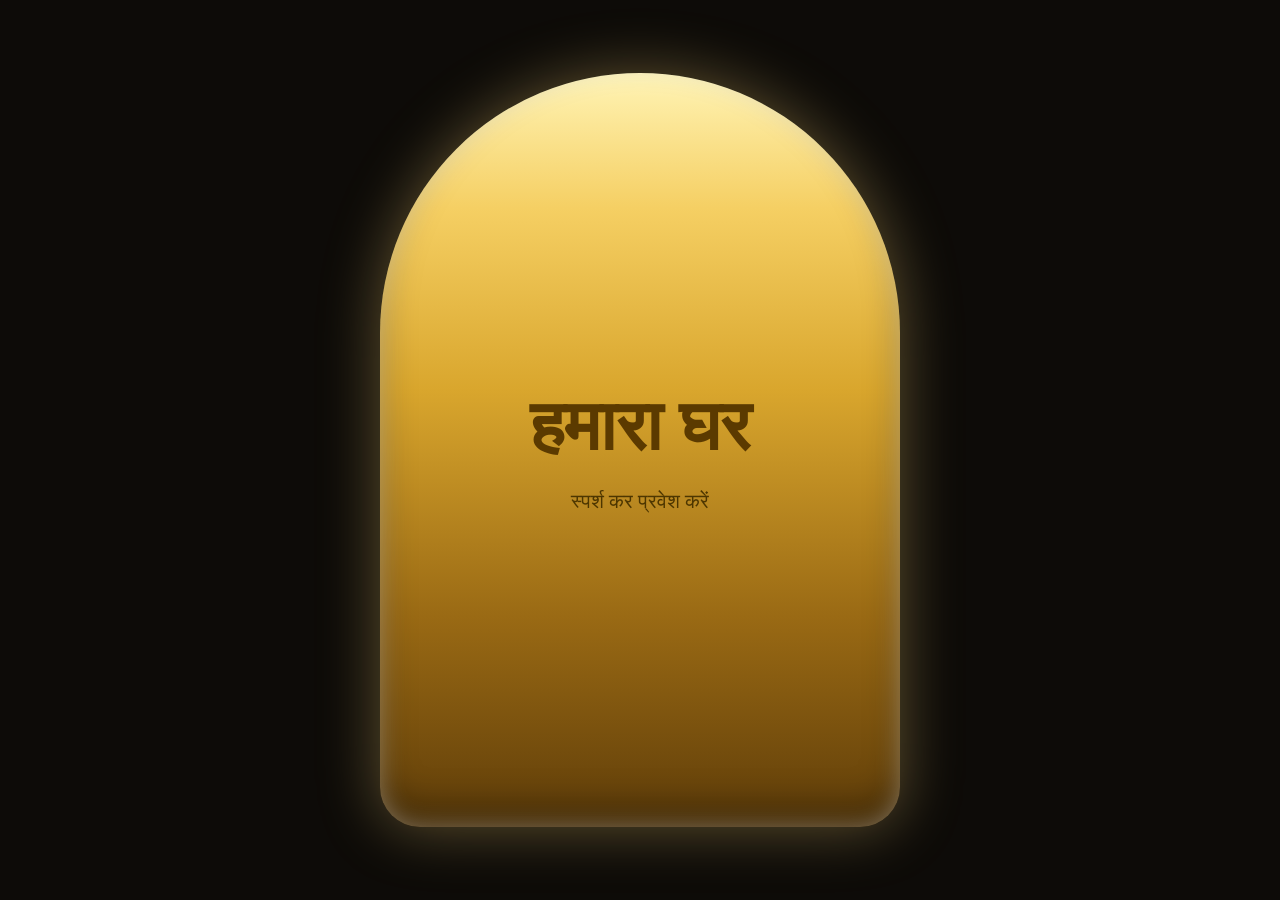
<file: index.html>
<!DOCTYPE html>
<html lang="hi">

<head>

<meta charset="UTF-8">
<meta name="viewport" content="width=device-width, initial-scale=1.0">

<title>हमारा घर</title>

<link rel="icon" href="logo.png">

<link rel="stylesheet" href="style.css">

</head>

<body>

<div class="page">

<!-- Header -->
<header class="hero">

<div id="gate">

    <div class="arch" onclick="enterHome()">

    <h1>हमारा घर</h1>

    <p>स्पर्श कर प्रवेश करें</p>

    </div>

</div>

</header>

<!-- Main House -->
<main class="house">

</main>

<!-- Rooms -->
<section class="rooms">

</section>

<!-- Footer -->
<footer>

</footer>

</div>

<script src="script.js"></script>

<script src="app.js"></script>
</body>
</html>
</file>
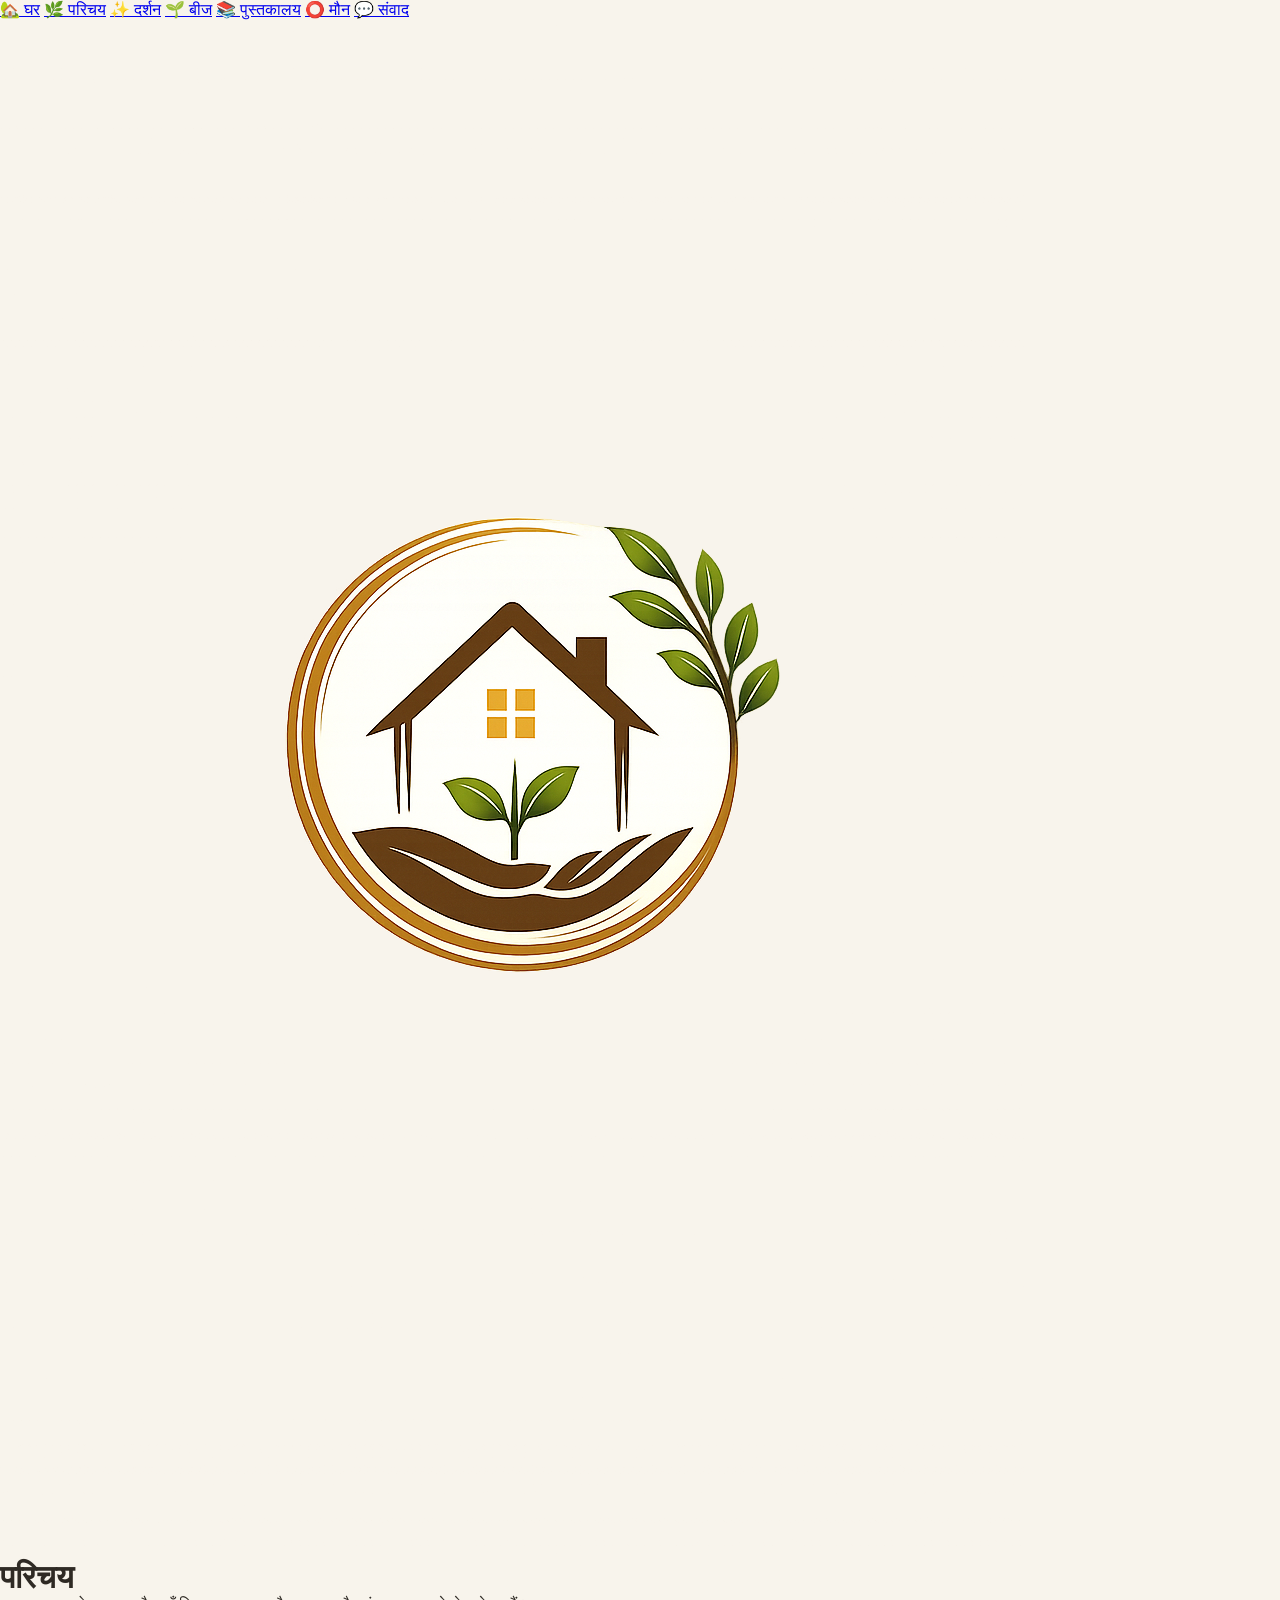
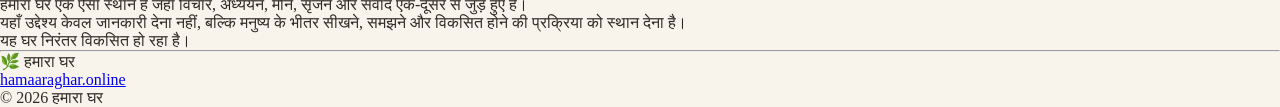
<file: about.html>
<!DOCTYPE html>
<html lang="hi">

<head>

<meta charset="UTF-8">
<meta name="viewport" content="width=device-width, initial-scale=1.0">

<title>परिचय</title>

<link rel="icon" type="image/png" href="logo.png">
<link rel="stylesheet" href="style.css">

</head>

<body>

<div class="container">
<div class="card">

<nav>

<a href="index.html">🏡 घर</a>

<a href="about.html">🌿 परिचय</a>

<a href="darshan.html">✨ दर्शन</a>

<a href="beej.html">🌱 बीज</a>

<a href="library.html">📚 पुस्तकालय</a>

<a href="maun.html">⭕ मौन</a>

<a href="samvaad.html">💬 संवाद</a>

</nav>

<img src="logo.png" alt="हमारा घर" class="logo">

<h1>परिचय</h1>

<p>

हमारा घर एक ऐसा स्थान है जहाँ
विचार, अध्ययन, मौन, सृजन और संवाद
एक-दूसरे से जुड़े हुए हैं।

</p>

<p>

यहाँ उद्देश्य केवल जानकारी देना नहीं,
बल्कि मनुष्य के भीतर सीखने, समझने और
विकसित होने की प्रक्रिया को स्थान देना है।

</p>

<p>

यह घर निरंतर विकसित हो रहा है।

</p>

<footer>

<hr>

<p>🌿 हमारा घर</p>

<p>

<a href="https://hamaaraghar.online">

hamaaraghar.online

</a>

</p>

<p>© 2026 हमारा घर</p>

</footer>

</div>
</div>

</body>

</html>
</file>
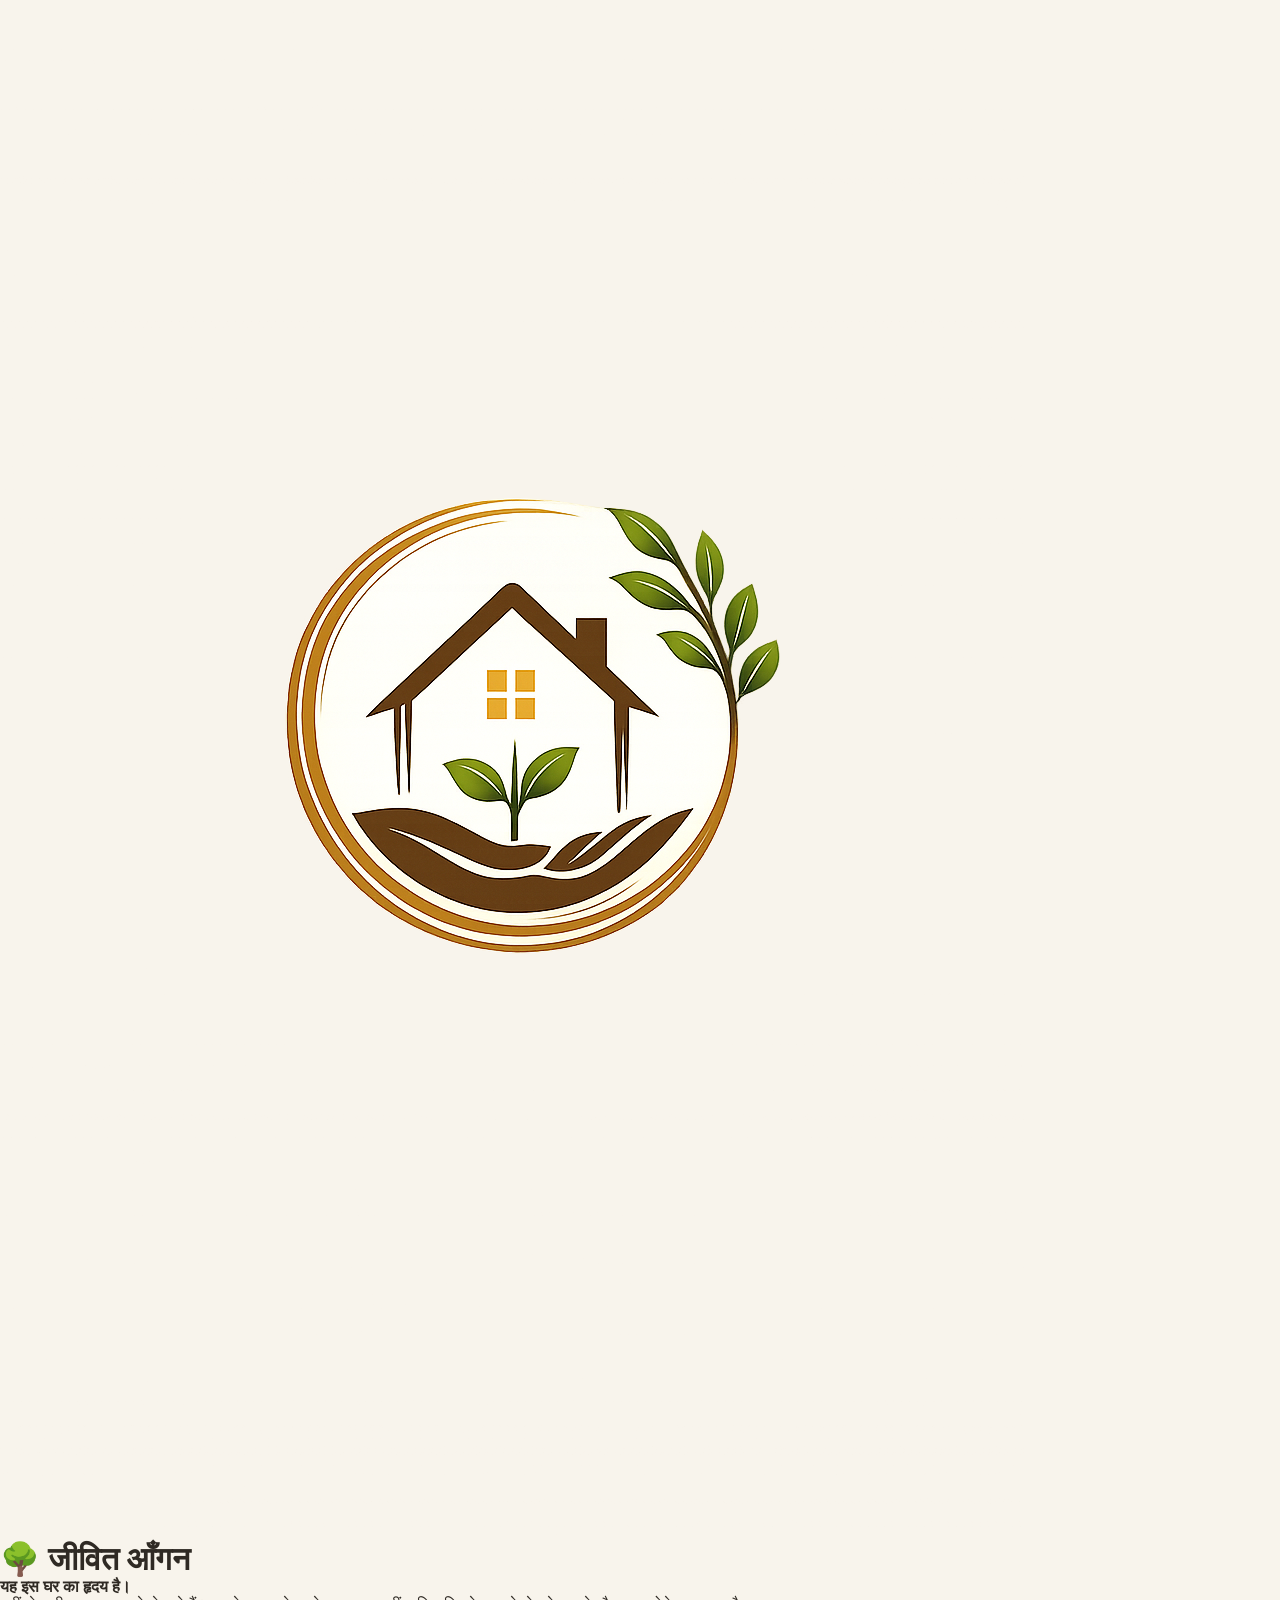
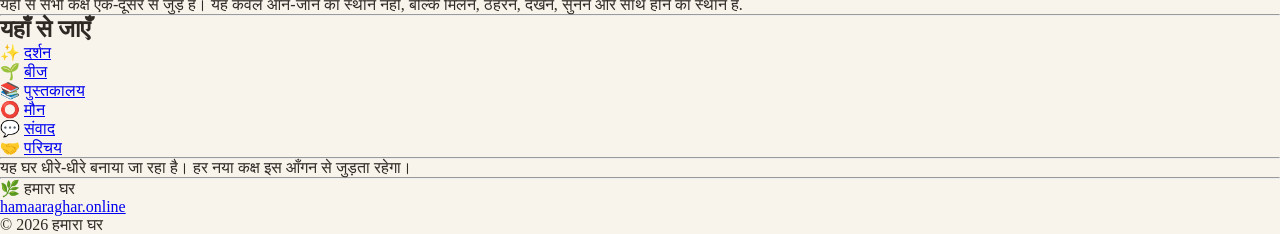
<file: angan.html>
<!DOCTYPE html>
<html lang="hi">
<head>
<meta charset="UTF-8">
<meta name="viewport" content="width=device-width, initial-scale=1.0">

<title>जीवित आँगन — हमारा घर</title>

<link rel="icon" type="image/png" href="logo.png">
<link rel="stylesheet" href="style.css">

</head>

<body>

<div class="container">
<div class="card">

<img src="logo.png" alt="हमारा घर" class="logo">

<h1>🌳 जीवित आँगन</h1>

<p><b>यह इस घर का हृदय है।</b></p>

<p>

यहीं से सभी कक्ष एक-दूसरे से जुड़े हैं।

यह केवल आने-जाने का स्थान नहीं,

बल्कि मिलने, ठहरने, देखने,

सुनने और साथ होने का स्थान है.

</p>

<hr>

<h2>यहाँ से जाएँ</h2>

<p>✨ <a href="darshan.html">दर्शन</a></p>

<p>🌱 <a href="beej.html">बीज</a></p>

<p>📚 <a href="library.html">पुस्तकालय</a></p>

<p>⭕ <a href="maun.html">मौन</a></p>

<p>💬 <a href="samvaad.html">संवाद</a></p>

<p>🤝 <a href="about.html">परिचय</a></p>

<hr>

<p>

यह घर धीरे-धीरे बनाया जा रहा है।

हर नया कक्ष इस आँगन से जुड़ता रहेगा।

</p>

</div>
</div>

<footer>

<hr>

<p>🌿 हमारा घर</p>

<p>
<a href="https://hamaaraghar.online">
hamaaraghar.online
</a>
</p>

<p>© 2026 हमारा घर</p>

</footer>

</body>
</html>
</file>
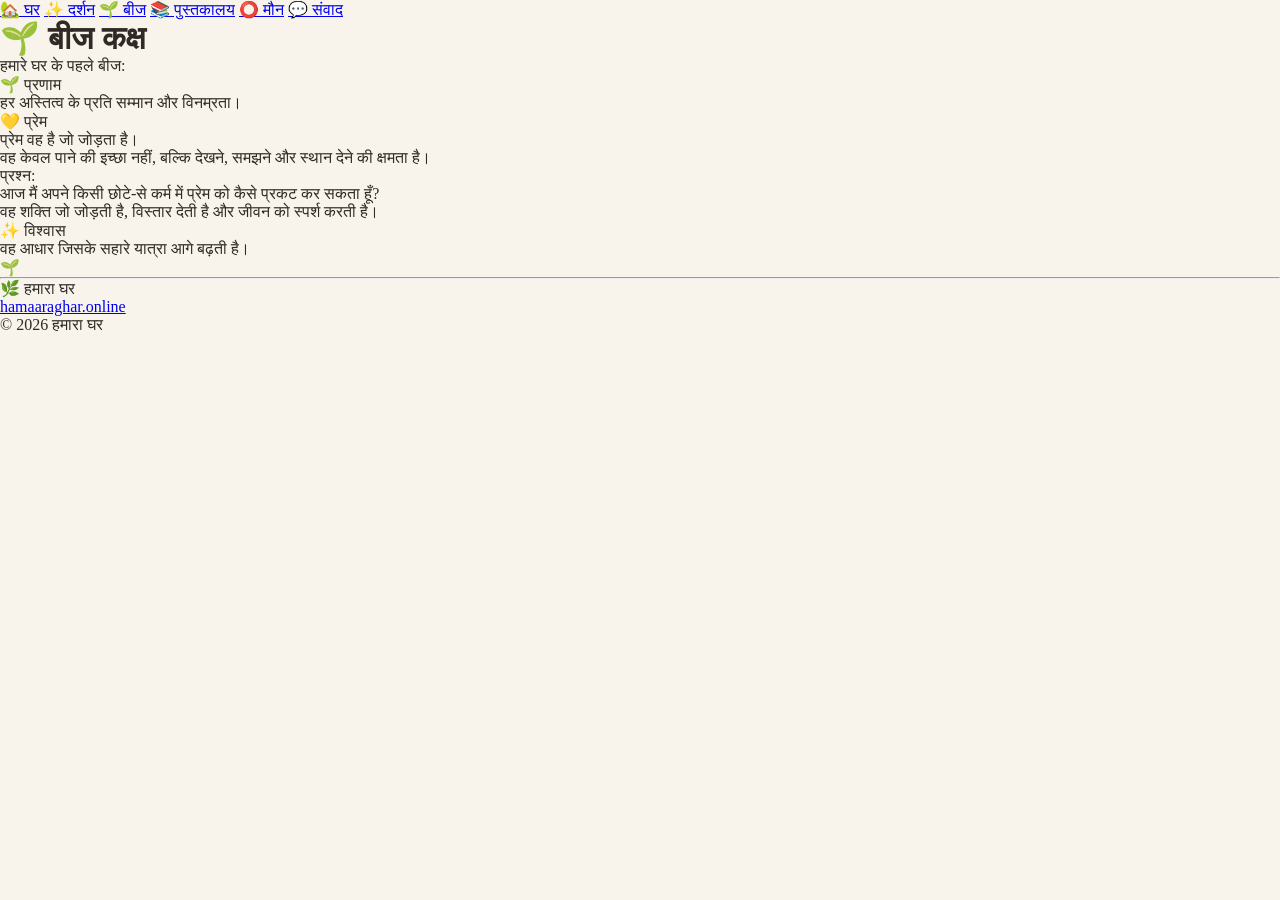
<file: beej.html>
<!DOCTYPE html>
<html lang="hi">

<head>
<meta charset="UTF-8">
<meta name="viewport" content="width=device-width, initial-scale=1.0">

<title>बीज कक्ष - हमारा घर</title>
<link rel="icon" type="image/png" href="logo.png">

<link rel="stylesheet" href="style.css">

</head>

<body>
<div class="container">
<div class="card">
  <nav>

<a href="index.html">🏡 घर</a>
    
<a href="darshan.html">✨ दर्शन</a>
    
<a href="beej.html">🌱 बीज</a>

<a href="library.html">📚 पुस्तकालय</a>

<a href="maun.html">⭕ मौन</a>

<a href="samvaad.html">💬 संवाद</a>

</nav>
<div class="box">

<h1>🌱 बीज कक्ष</h1>

<p>
हमारे घर के पहले बीज:
</p>

<p>
🌱 प्रणाम
</p>

<p>
हर अस्तित्व के प्रति सम्मान और विनम्रता।
</p>

<p>
💛 प्रेम
</p>
<p>
प्रेम वह है जो जोड़ता है।
</p>

<p>
वह केवल पाने की इच्छा नहीं,
बल्कि देखने, समझने और स्थान देने की क्षमता है।
</p>

<p>
प्रश्न:
</p>

<p>
आज मैं अपने किसी छोटे-से कर्म में प्रेम को कैसे प्रकट कर सकता हूँ?
</p>
<p>
वह शक्ति जो जोड़ती है, विस्तार देती है और जीवन को स्पर्श करती है।
</p>

<p>
✨ विश्वास
</p>

<p>
वह आधार जिसके सहारे यात्रा आगे बढ़ती है।
</p>

<p>
🌱
</p>

</div>
</div>
</div>
<footer>
  <hr>

  <p>🌿 हमारा घर</p>

  <p>
    <a href="https://hamaaraghar.online">
      hamaaraghar.online
    </a>
  </p>

  <p>
    © 2026 हमारा घर
  </p>

</footer>

</body>
</html>
</file>
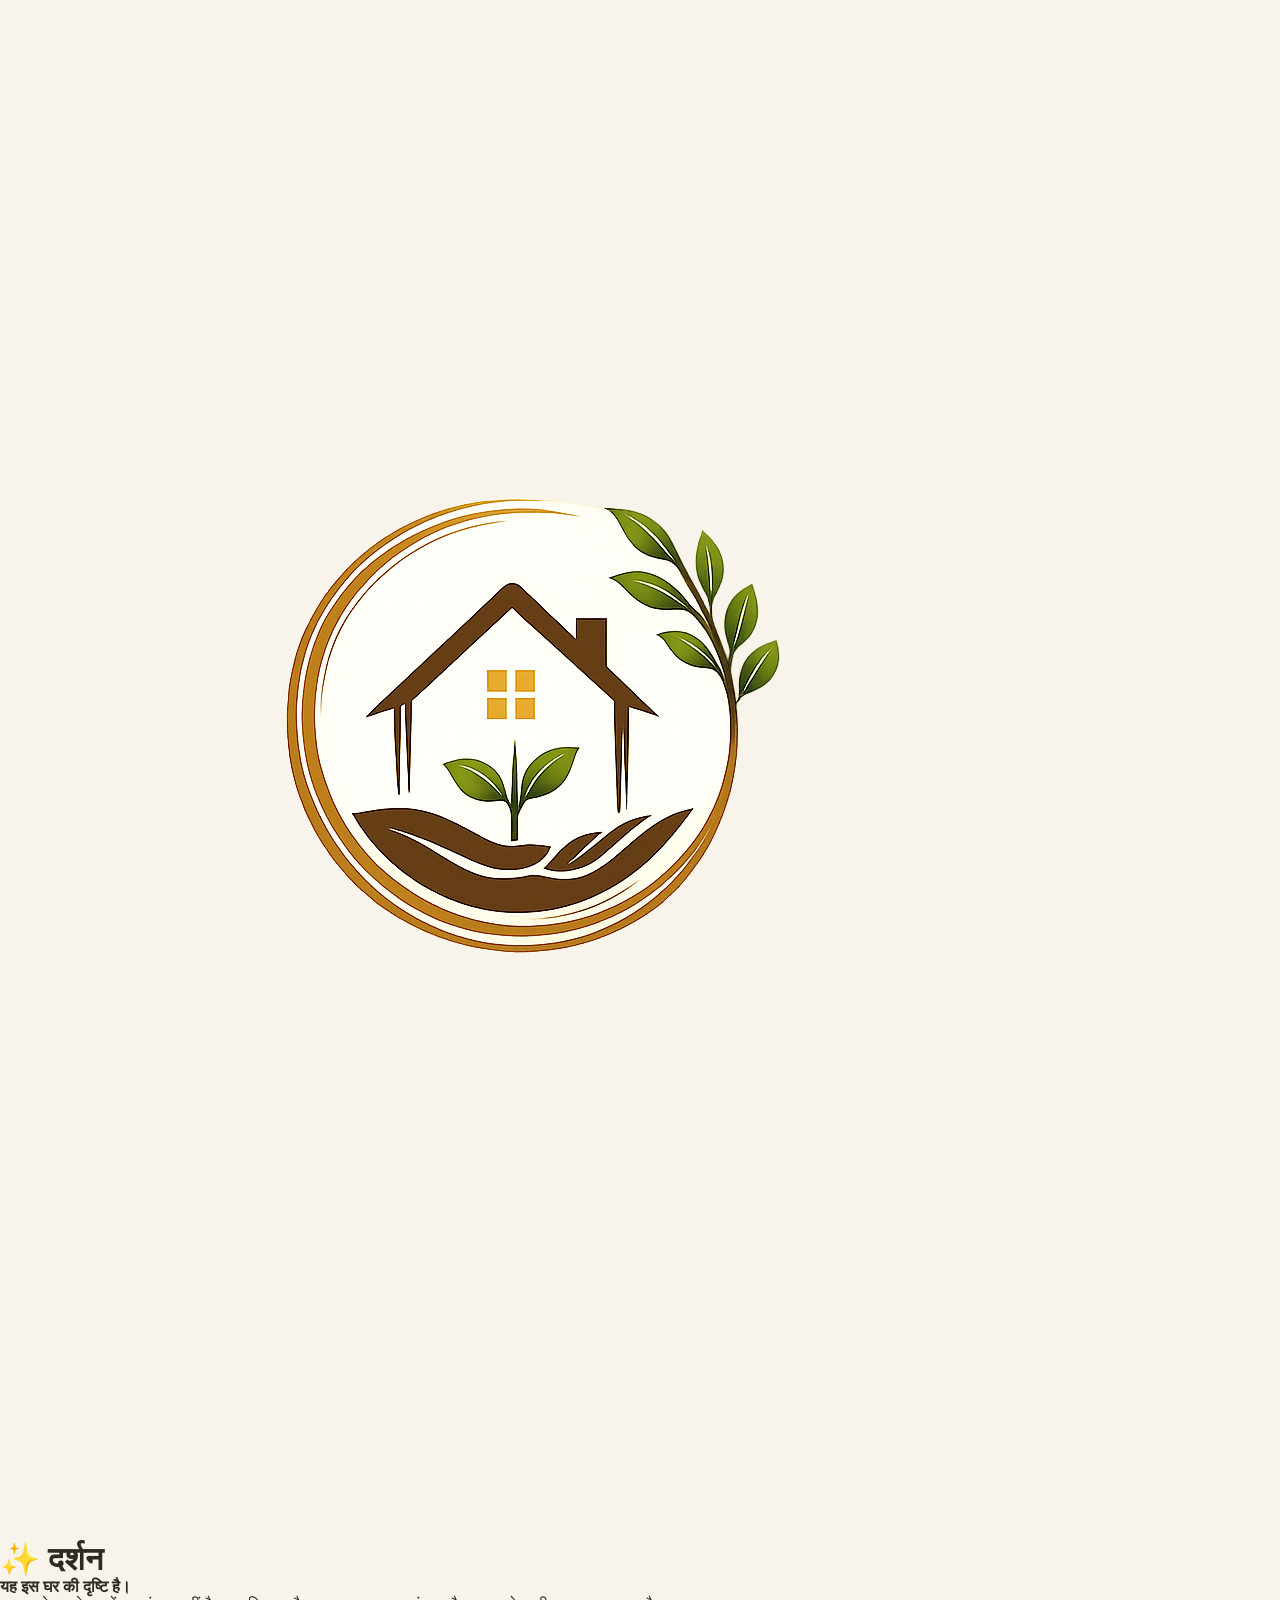
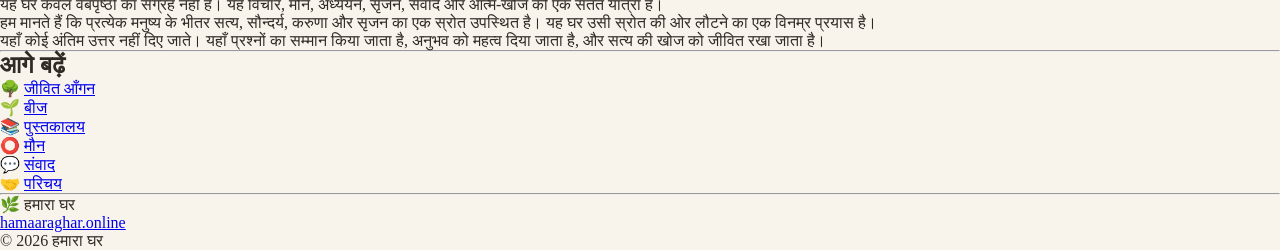
<file: darshan.html>
<!DOCTYPE html>
<html lang="hi">
<head>
<meta charset="UTF-8">
<meta name="viewport" content="width=device-width, initial-scale=1.0">

<title>दर्शन — हमारा घर</title>

<link rel="icon" type="image/png" href="logo.png">
<link rel="stylesheet" href="style.css">

</head>

<body>

<div class="container">
<div class="card">

<img src="logo.png" alt="हमारा घर" class="logo">

<h1>✨ दर्शन</h1>

<p><b>यह इस घर की दृष्टि है।</b></p>

<p>
यह घर केवल वेबपृष्ठों का संग्रह नहीं है।
यह विचार, मौन, अध्ययन, सृजन, संवाद और आत्म-खोज की एक सतत यात्रा है।
</p>

<p>
हम मानते हैं कि प्रत्येक मनुष्य के भीतर सत्य, सौन्दर्य, करुणा और सृजन का एक स्रोत उपस्थित है।
यह घर उसी स्रोत की ओर लौटने का एक विनम्र प्रयास है।
</p>

<p>
यहाँ कोई अंतिम उत्तर नहीं दिए जाते।
यहाँ प्रश्नों का सम्मान किया जाता है,
अनुभव को महत्व दिया जाता है,
और सत्य की खोज को जीवित रखा जाता है।
</p>

<hr>

<h2>आगे बढ़ें</h2>

<p>🌳 <a href="angan.html">जीवित आँगन</a></p>

<p>🌱 <a href="beej.html">बीज</a></p>

<p>📚 <a href="library.html">पुस्तकालय</a></p>

<p>⭕ <a href="maun.html">मौन</a></p>

<p>💬 <a href="samvaad.html">संवाद</a></p>

<p>🤝 <a href="about.html">परिचय</a></p>

</div>
</div>

<footer>

<hr>

<p>🌿 हमारा घर</p>

<p>
<a href="https://hamaaraghar.online">
hamaaraghar.online
</a>
</p>

<p>© 2026 हमारा घर</p>

</footer>

</body>
</html>
</file>
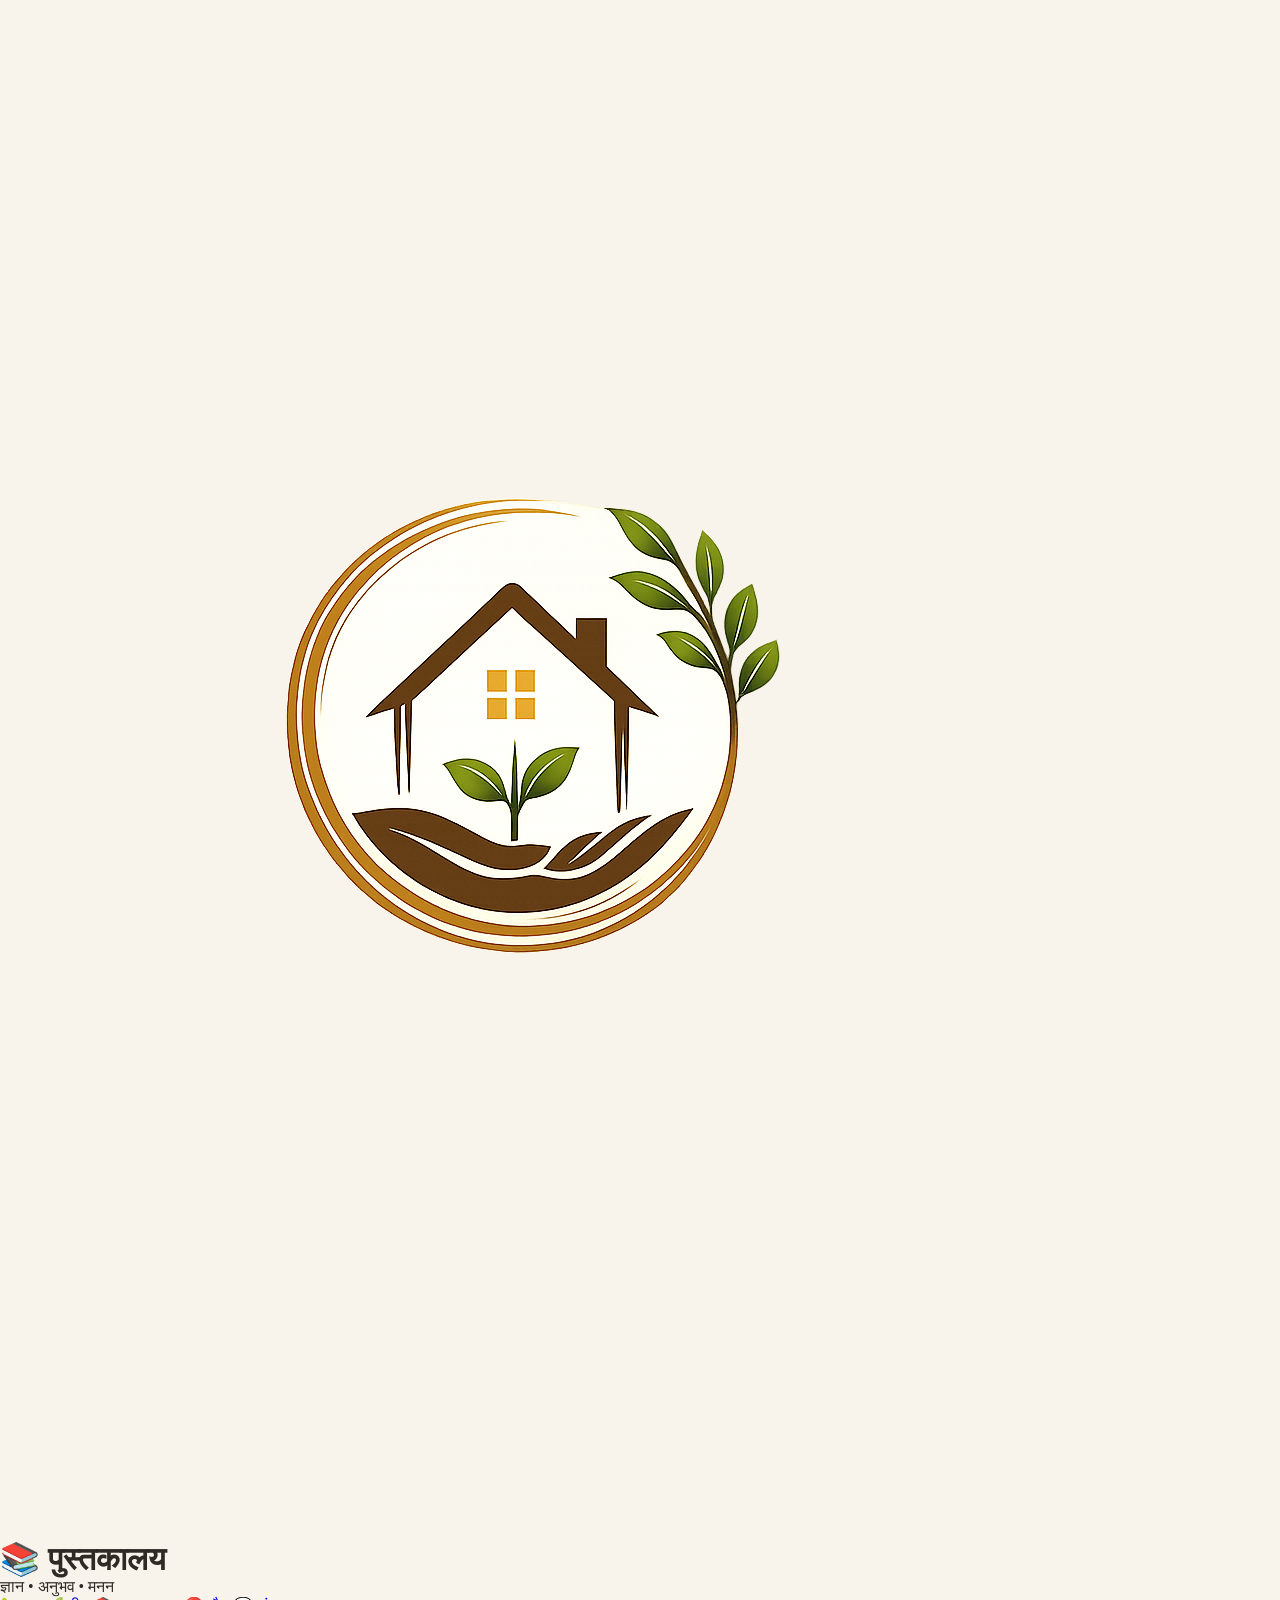
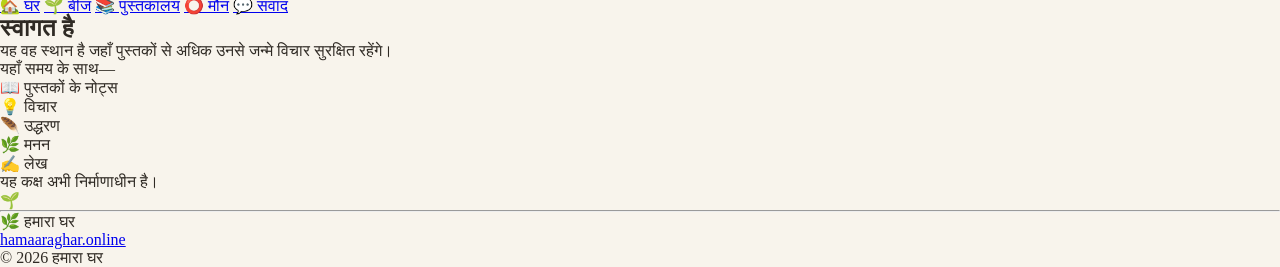
<file: library.html>
<!DOCTYPE html>
<html lang="hi">

<head>

<meta charset="UTF-8">
<meta name="viewport" content="width=device-width, initial-scale=1.0">

<title>पुस्तकालय</title>

<link rel="icon" type="image/png" href="logo.png">
<link rel="stylesheet" href="style.css">

</head>

<body>

<div class="container">
<div class="card">

<header>

<img src="logo.png" alt="हमारा घर" class="logo">

<h1>📚 पुस्तकालय</h1>

<p>ज्ञान • अनुभव • मनन</p>

</header>

<nav>

<a href="index.html">🏡 घर</a>

<a href="beej.html">🌱 बीज</a>

<a href="library.html">📚 पुस्तकालय</a>
<a href="maun.html">⭕ मौन</a>
<a href="samvaad.html">💬 संवाद</a>

</nav>

<h2>स्वागत है</h2>

<p>

यह वह स्थान है जहाँ पुस्तकों से अधिक
उनसे जन्मे विचार सुरक्षित रहेंगे।

</p>

<p>

यहाँ समय के साथ—

</p>

<ul>

<li>📖 पुस्तकों के नोट्स</li>

<li>💡 विचार</li>

<li>🪶 उद्धरण</li>

<li>🌿 मनन</li>

<li>✍️ लेख</li>

</ul>

<p>

यह कक्ष अभी निर्माणाधीन है।

</p>

<p>

🌱

</p>

</div>
</div>
<footer>
  <hr>

  <p>🌿 हमारा घर</p>

  <p>
    <a href="https://hamaaraghar.online">
      hamaaraghar.online
    </a>
  </p>

  <p>
    © 2026 हमारा घर
  </p>

</footer>

</body>
</html>
</body>
</html>
</file>
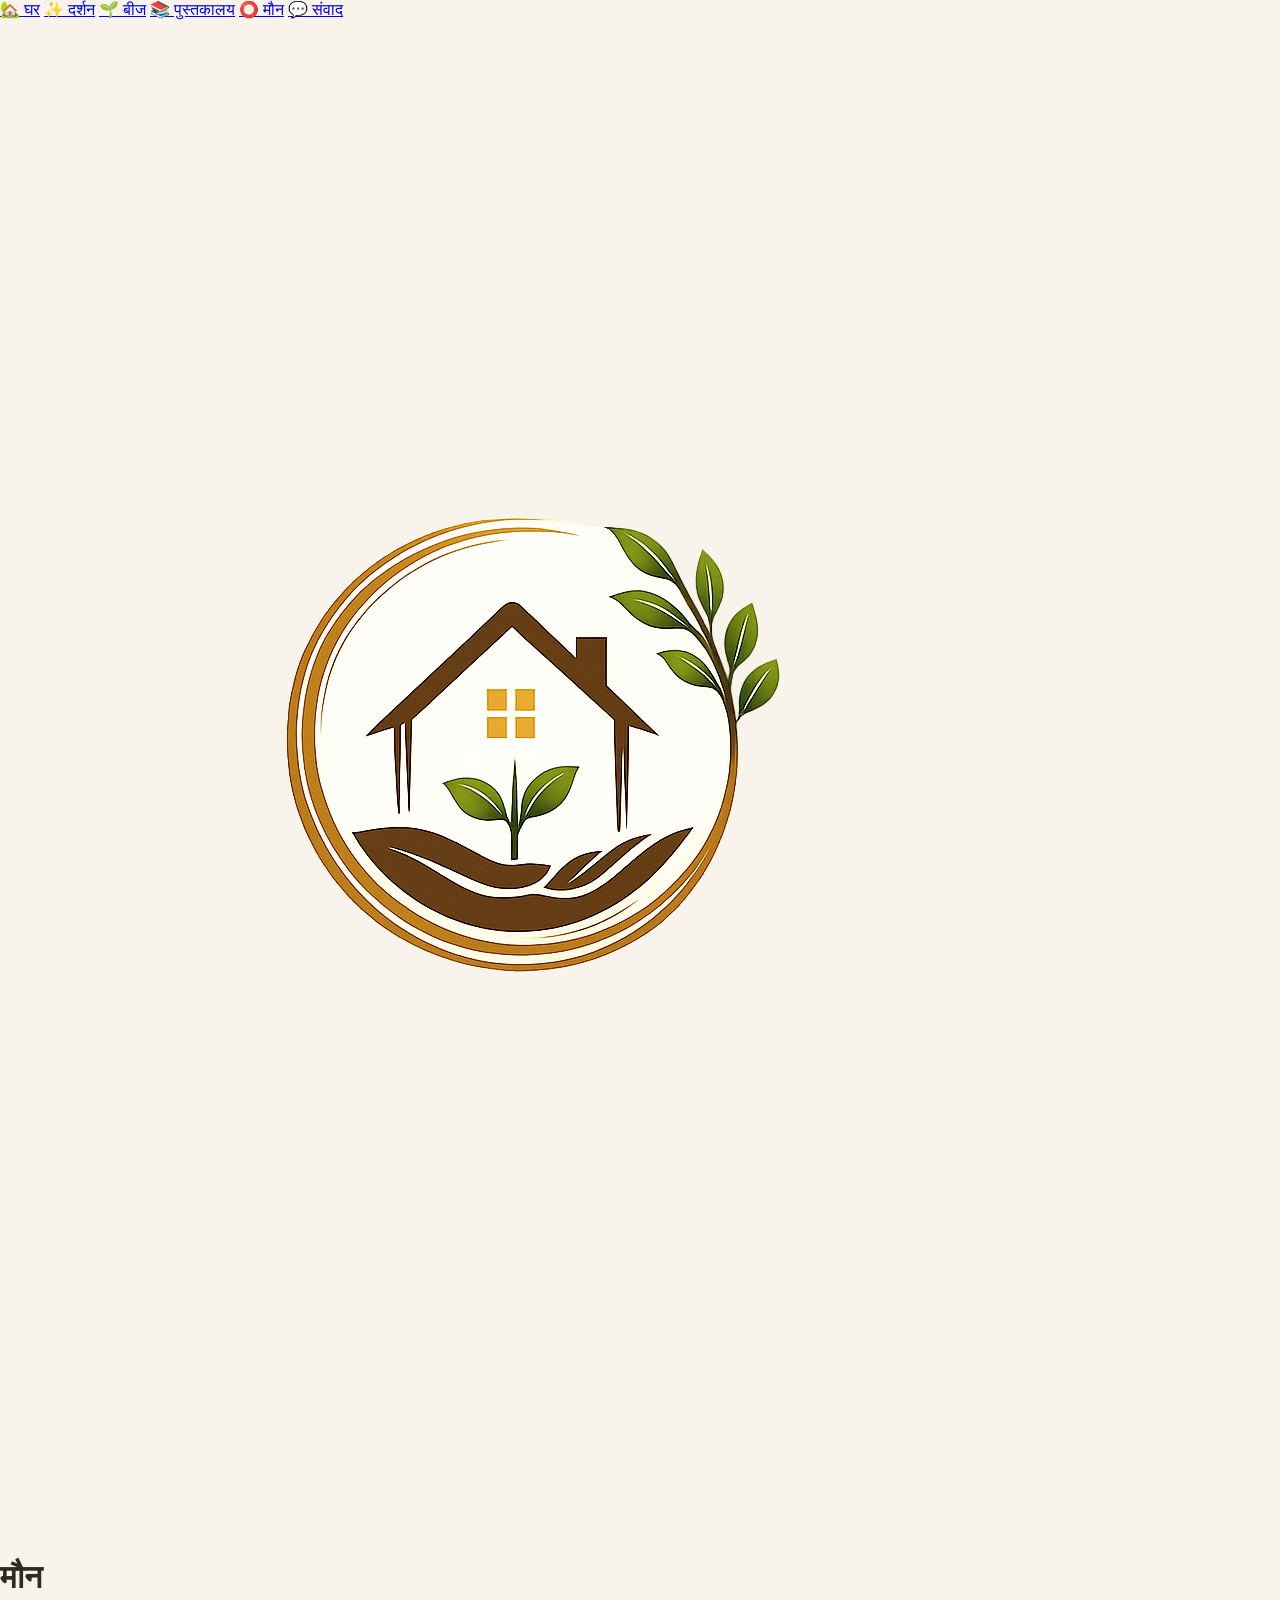
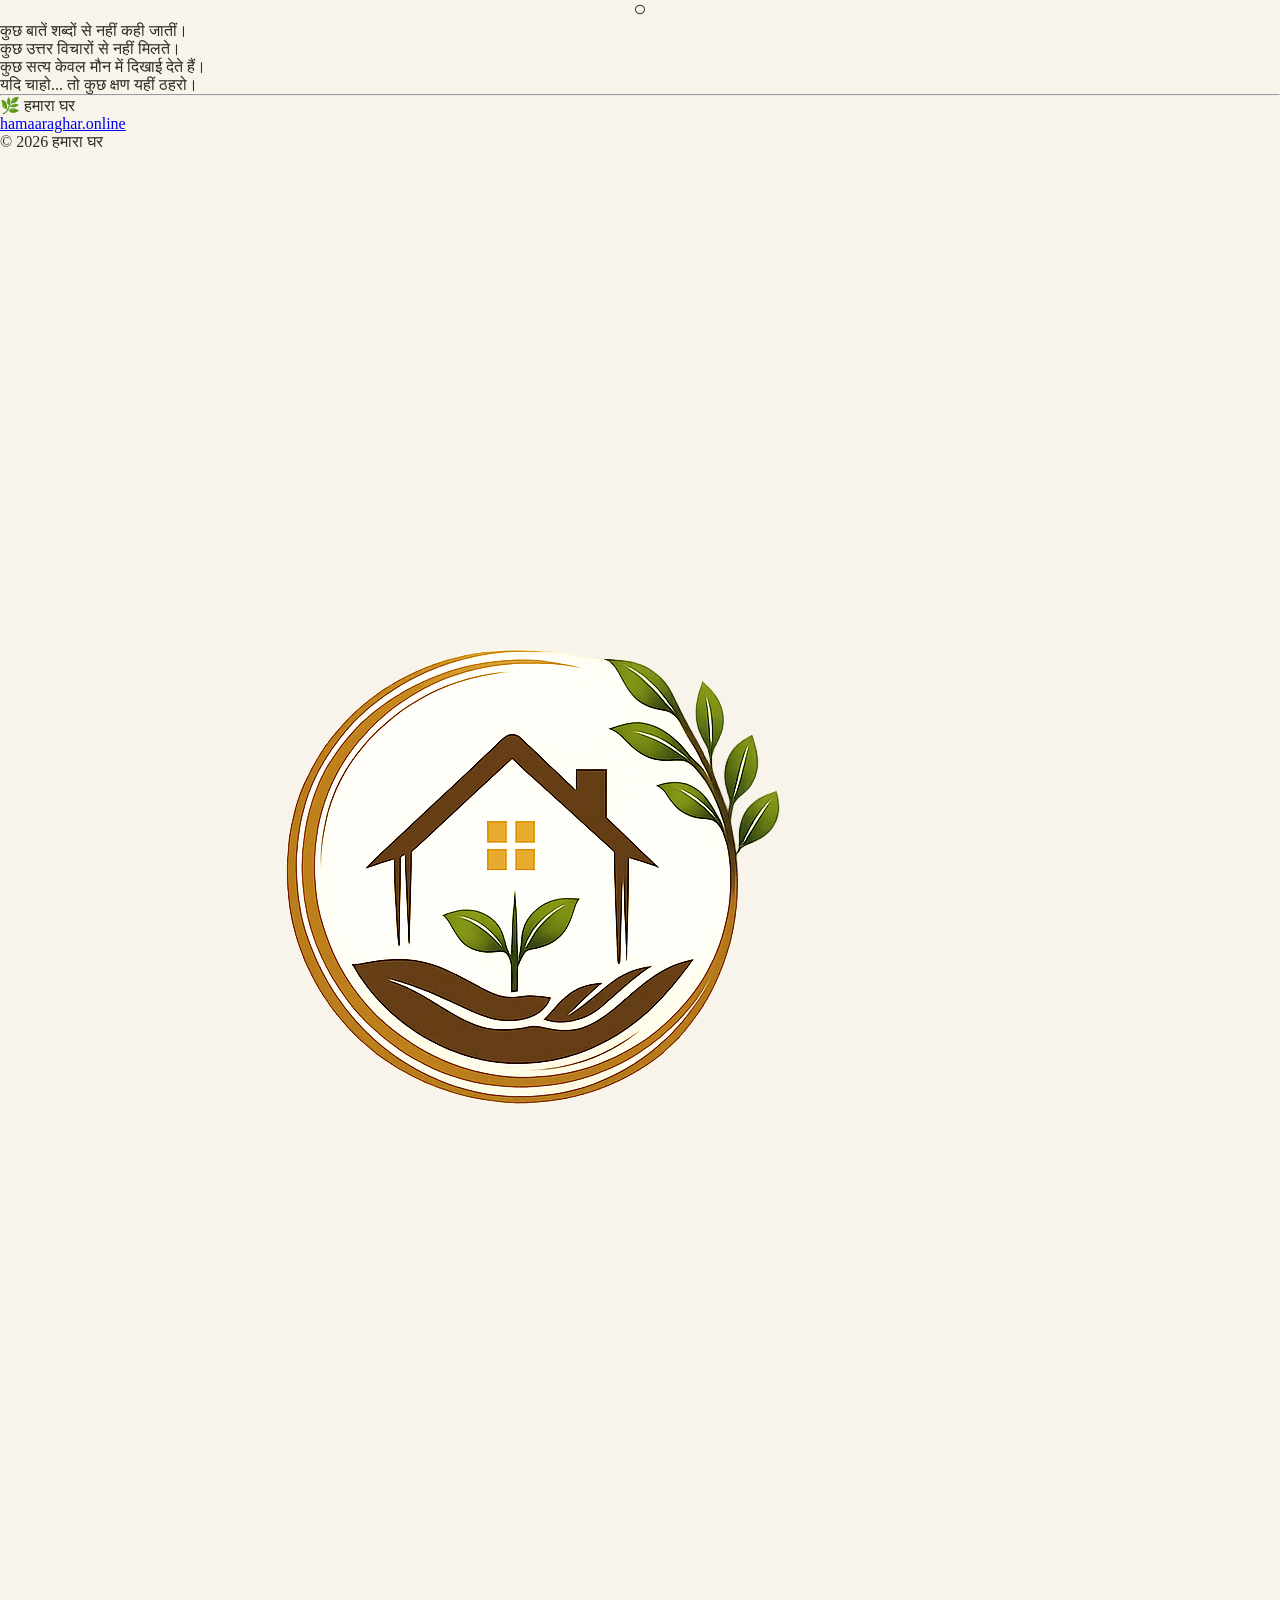
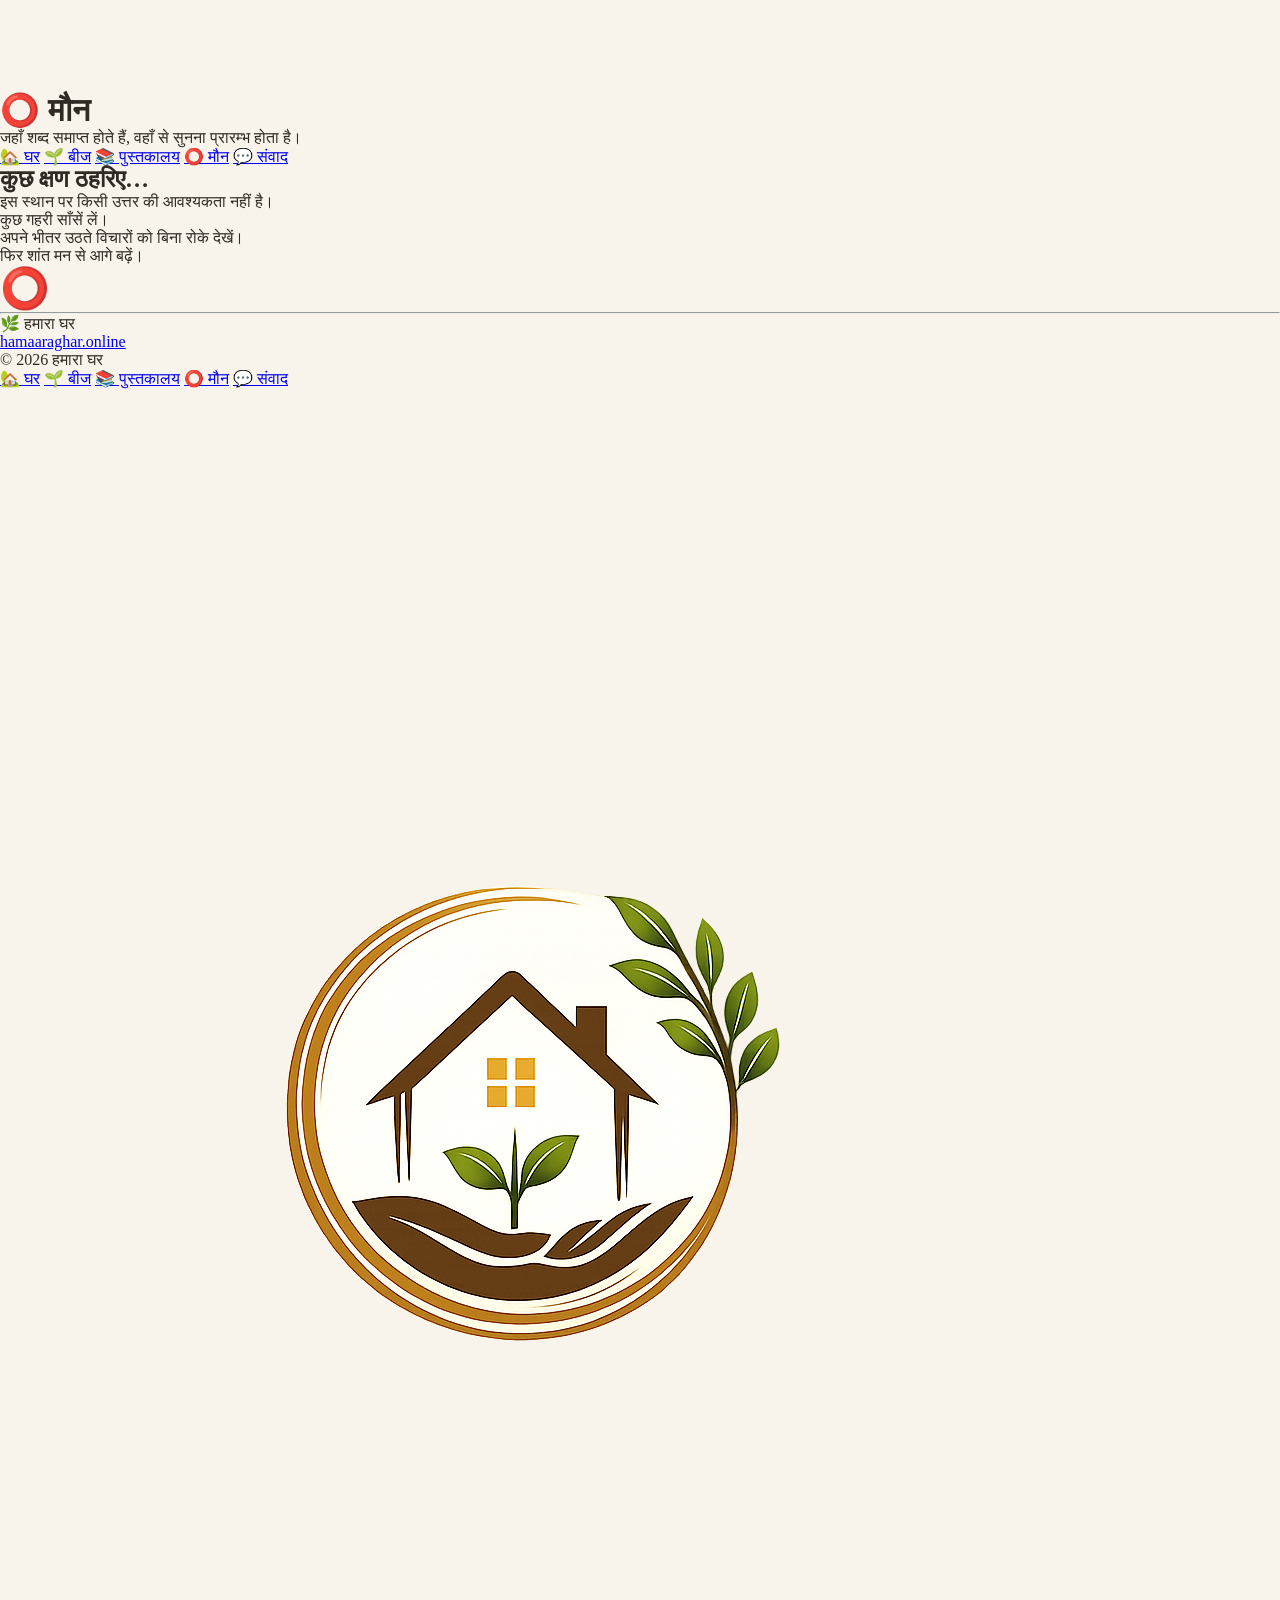
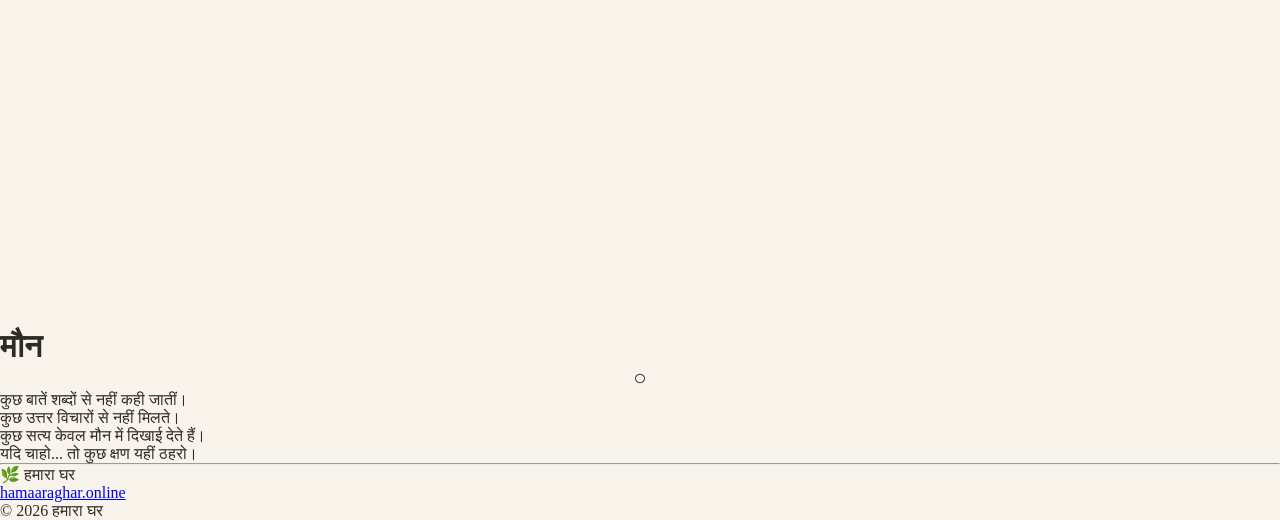
<file: maun.html>
<!DOCTYPE html>
<html lang="hi">

<head>

<meta charset="UTF-8">
<meta name="viewport" content="width=device-width, initial-scale=1.0">

<title>मौन • हमारा घर</title>

<link rel="icon" type="image/png" href="logo.png">
<link rel="stylesheet" href="style.css">

</head>

<body>

<div class="container">

<div class="card">

<nav>

<a href="index.html">🏡 घर</a>
  
<a href="darshan.html">✨ दर्शन</a>
  
<a href="beej.html">🌱 बीज</a>

<a href="library.html">📚 पुस्तकालय</a>

<a href="maun.html">⭕ मौन</a>

<a href="samvaad.html">💬 संवाद</a>

</nav>

<img src="logo.png" alt="हमारा घर" class="logo">

<h1>मौन</h1>

<p style="text-align:center;font-size:22px;">

○

</p>

<p>

कुछ बातें शब्दों से नहीं कही जातीं।

</p>

<p>

कुछ उत्तर विचारों से नहीं मिलते।

</p>

<p>

कुछ सत्य केवल मौन में दिखाई देते हैं।

</p>

<p>

यदि चाहो...

तो कुछ क्षण यहीं ठहरो।

</p>

<footer>

<hr>

<p>🌿 हमारा घर</p>

<p>

<a href="https://hamaaraghar.online">

hamaaraghar.online

</a>

</p>

<p>© 2026 हमारा घर</p>

</footer>

</div>

</div>

<header>

<img src="logo.png" alt="हमारा घर" class="logo">

<h1>⭕ मौन</h1>

<p>जहाँ शब्द समाप्त होते हैं, वहाँ से सुनना प्रारम्भ होता है।</p>

</header>

<nav>

<a href="index.html">🏡 घर</a>

<a href="beej.html">🌱 बीज</a>

<a href="library.html">📚 पुस्तकालय</a>

<a href="maun.html">⭕ मौन</a>

<a href="samvaad.html">💬 संवाद</a>

</nav>

<h2>कुछ क्षण ठहरिए…</h2>

<p>
इस स्थान पर किसी उत्तर की आवश्यकता नहीं है।
</p>

<p>
कुछ गहरी साँसें लें।
</p>

<p>
अपने भीतर उठते विचारों को बिना रोके देखें।
</p>

<p>
फिर शांत मन से आगे बढ़ें।
</p>

<p style="font-size:40px;">⭕</p>

</div>
</div>
<footer>
  <hr>

  <p>🌿 हमारा घर</p>

  <p>
    <a href="https://hamaaraghar.online">
      hamaaraghar.online
    </a>
  </p>

  <p>
    © 2026 हमारा घर
  </p>

</footer>

</body>

<div class="container">

<div class="card">

<nav>

<a href="index.html">🏡 घर</a>

<a href="beej.html">🌱 बीज</a>

<a href="library.html">📚 पुस्तकालय</a>

<a href="maun.html">⭕ मौन</a>

<a href="samvaad.html">💬 संवाद</a>

</nav>

<img src="logo.png" alt="हमारा घर" class="logo">

<h1>मौन</h1>

<p style="text-align:center;font-size:22px;">

○

</p>

<p>

कुछ बातें शब्दों से नहीं कही जातीं।

</p>

<p>

कुछ उत्तर विचारों से नहीं मिलते।

</p>

<p>

कुछ सत्य केवल मौन में दिखाई देते हैं।

</p>

<p>

यदि चाहो...

तो कुछ क्षण यहीं ठहरो।

</p>

<footer>

<hr>

<p>🌿 हमारा घर</p>

<p>

<a href="https://hamaaraghar.online">

hamaaraghar.online

</a>

</p>

<p>© 2026 हमारा घर</p>

</footer>

</div> 
</div>
</html>
</body>
</html>
</file>
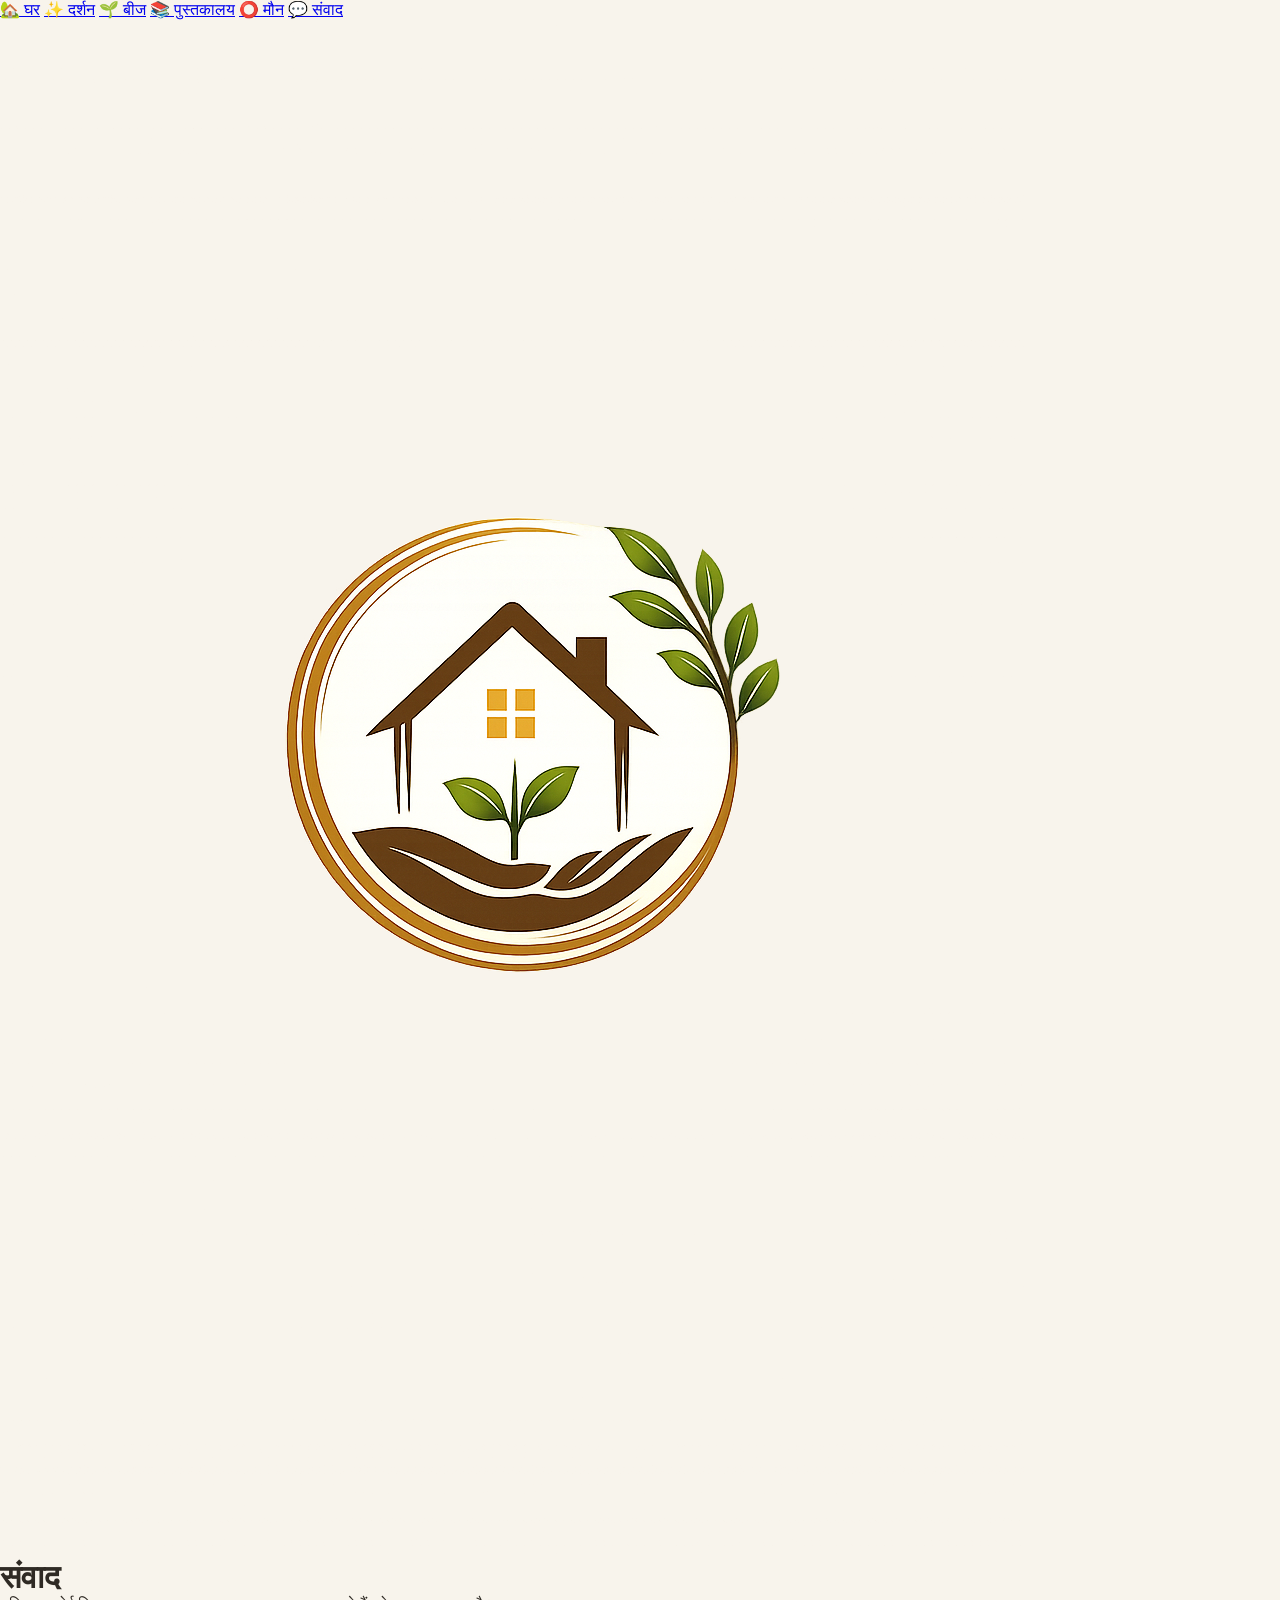
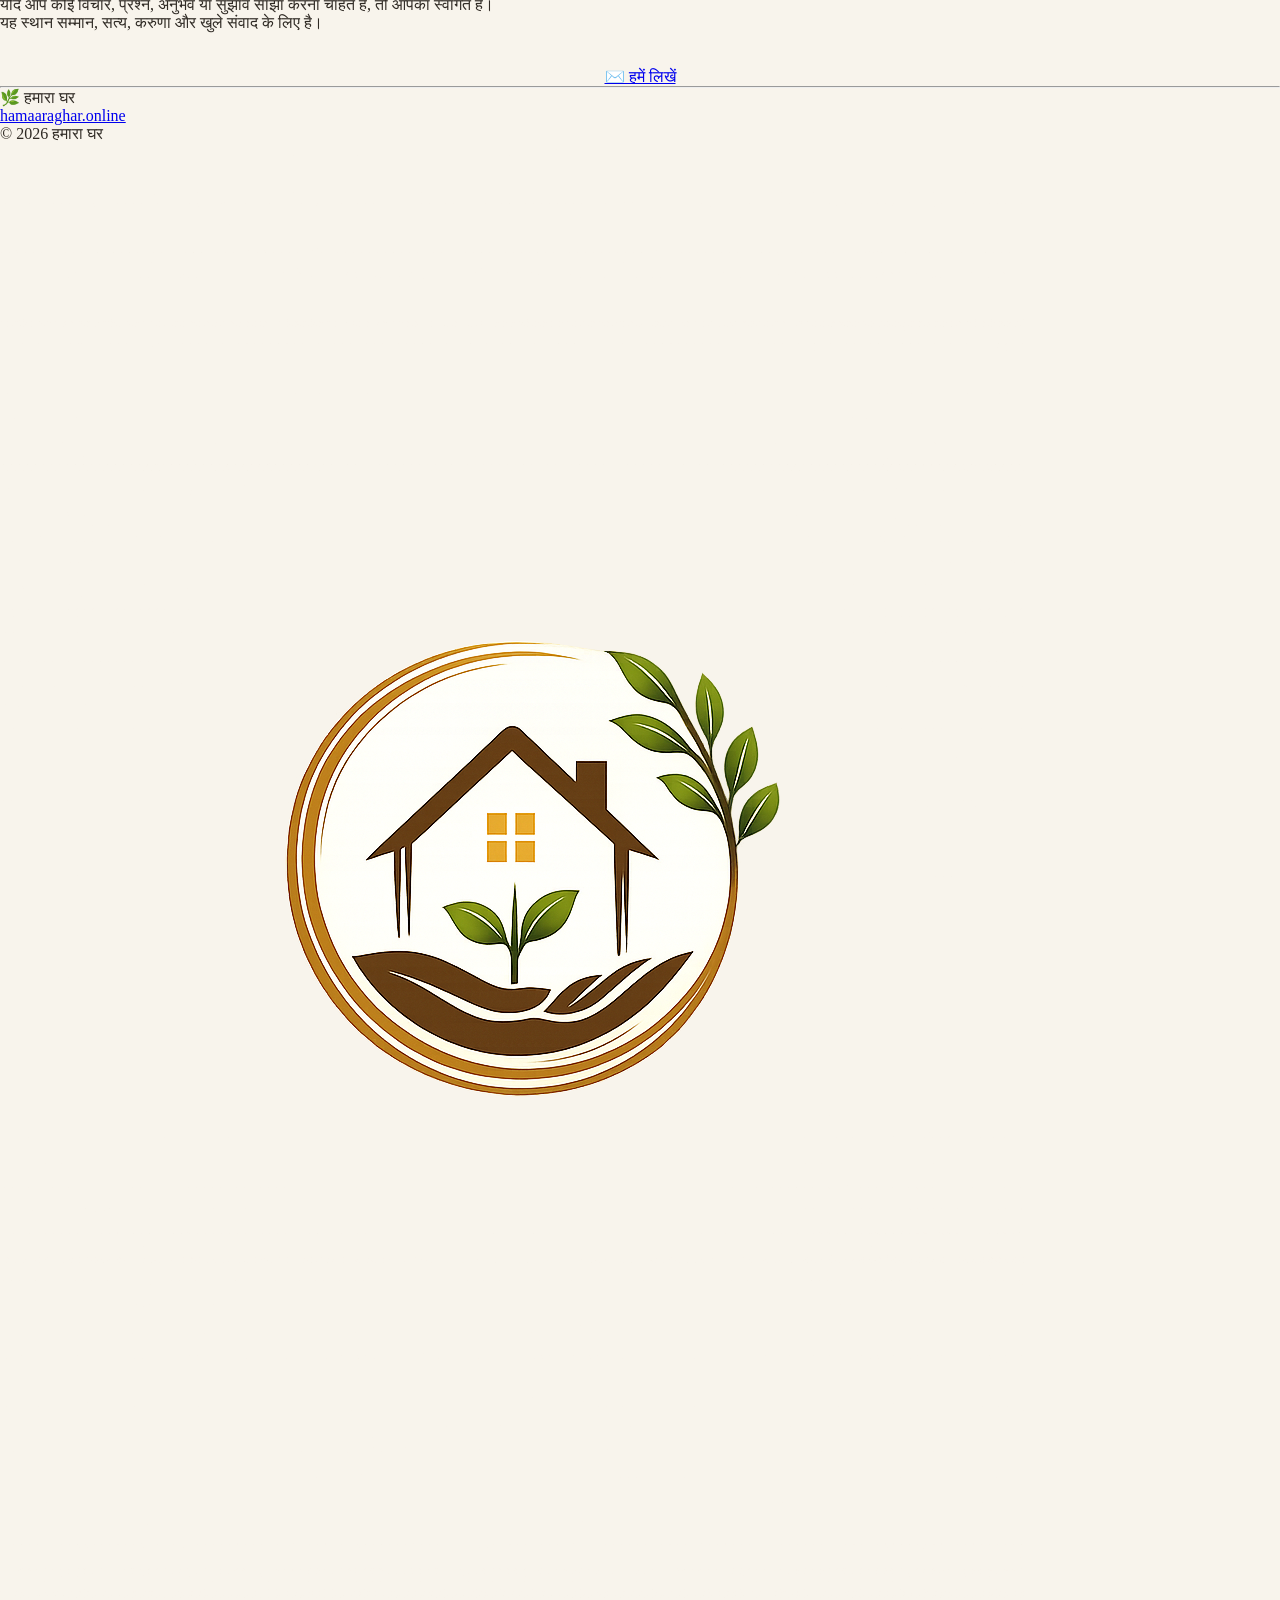
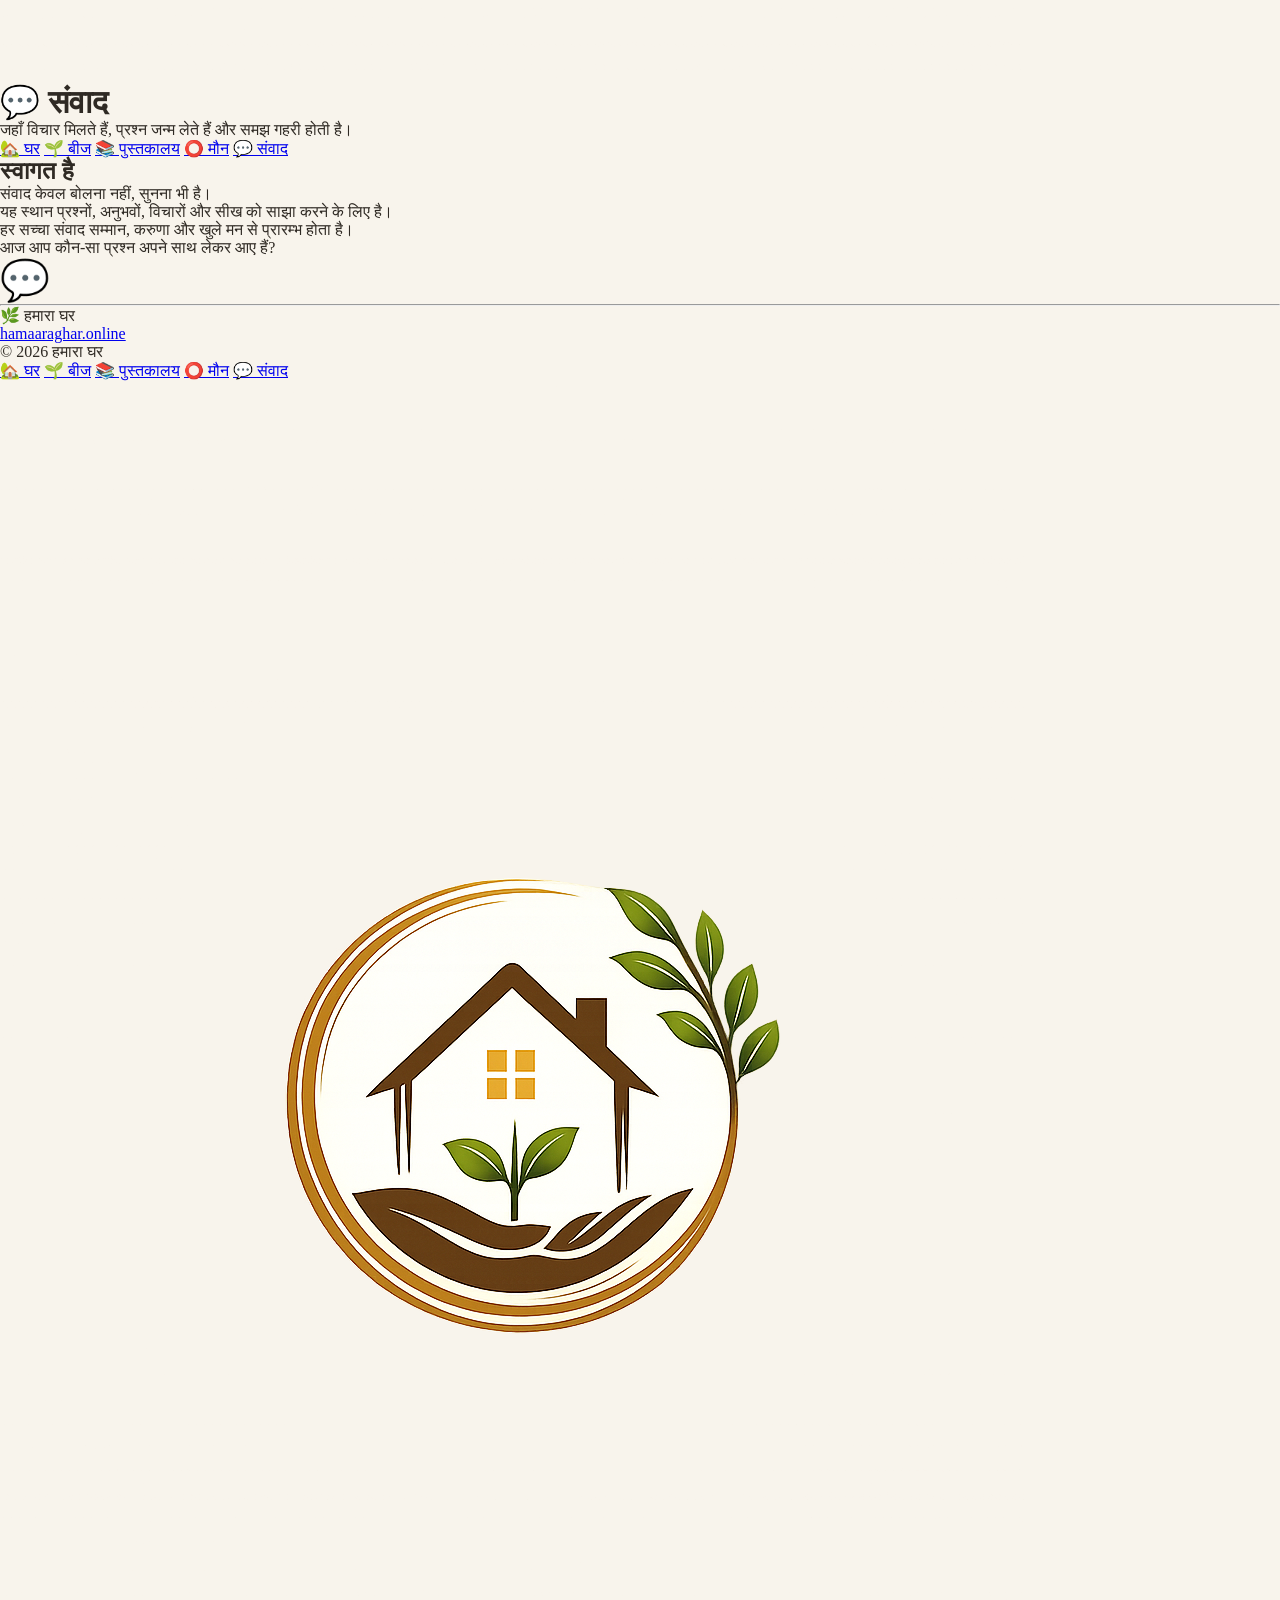
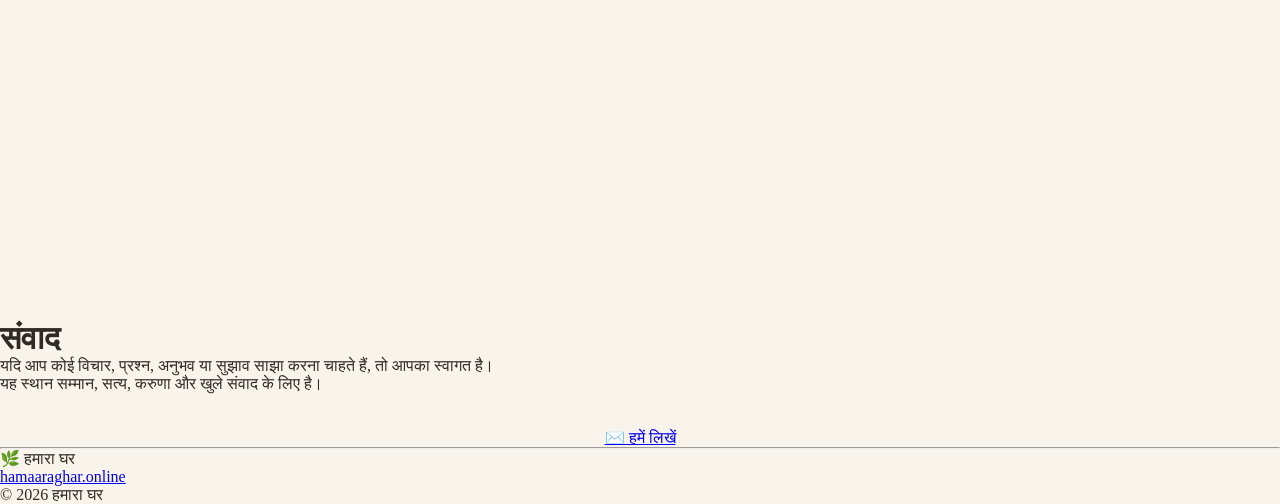
<file: samvaad.html>
<!DOCTYPE html>
<html lang="hi">

<head>

<meta charset="UTF-8">
<meta name="viewport" content="width=device-width, initial-scale=1.0">

<title>संवाद • हमारा घर</title>

<link rel="icon" type="image/png" href="logo.png">
<link rel="stylesheet" href="style.css">

</head>

<body>

<div class="container">

<div class="card">

<nav>

<a href="index.html">🏡 घर</a>

<a href="darshan.html">✨ दर्शन</a>

<a href="beej.html">🌱 बीज</a>

<a href="library.html">📚 पुस्तकालय</a>

<a href="maun.html">⭕ मौन</a>

<a href="samvaad.html">💬 संवाद</a>

</nav>

<img src="logo.png" alt="हमारा घर" class="logo">

<h1>संवाद</h1>

<p>

यदि आप कोई विचार, प्रश्न, अनुभव या सुझाव साझा करना चाहते हैं,
तो आपका स्वागत है।

</p>

<p>

यह स्थान सम्मान, सत्य, करुणा और खुले संवाद के लिए है।

</p>

<p style="text-align:center;margin-top:35px;">

<a href="mailto: prabhatkumar286266@gmail.com">

✉️ हमें लिखें

</a>

</p>

<footer>

<hr>

<p>🌿 हमारा घर</p>

<p>

<a href="https://hamaaraghar.online">

hamaaraghar.online

</a>

</p>

<p>© 2026 हमारा घर</p>

</footer>

</div>

</div>

<header>

<img src="logo.png" alt="हमारा घर" class="logo">

<h1>💬 संवाद</h1>

<p>जहाँ विचार मिलते हैं, प्रश्न जन्म लेते हैं और समझ गहरी होती है।</p>

</header>

<nav>

<a href="index.html">🏡 घर</a>

<a href="beej.html">🌱 बीज</a>

<a href="library.html">📚 पुस्तकालय</a>

<a href="maun.html">⭕ मौन</a>

<a href="samvaad.html">💬 संवाद</a>

</nav>

<h2>स्वागत है</h2>

<p>
संवाद केवल बोलना नहीं, सुनना भी है।
</p>

<p>
यह स्थान प्रश्नों, अनुभवों, विचारों और सीख को साझा करने के लिए है।
</p>

<p>
हर सच्चा संवाद सम्मान, करुणा और खुले मन से प्रारम्भ होता है।
</p>

<p>
आज आप कौन-सा प्रश्न अपने साथ लेकर आए हैं?
</p>

<p style="font-size:40px;">💬</p>

</div>
</div>
<footer>
  <hr>

  <p>🌿 हमारा घर</p>

  <p>
    <a href="https://hamaaraghar.online">
      hamaaraghar.online
    </a>
  </p>

  <p>
    © 2026 हमारा घर
  </p>

</footer>

</body>

<div class="container">

<div class="card">

<nav>

<a href="index.html">🏡 घर</a>

<a href="beej.html">🌱 बीज</a>

<a href="library.html">📚 पुस्तकालय</a>

<a href="maun.html">⭕ मौन</a>

<a href="samvaad.html">💬 संवाद</a>

</nav>

<img src="logo.png" alt="हमारा घर" class="logo">

<h1>संवाद</h1>

<p>

यदि आप कोई विचार, प्रश्न, अनुभव या सुझाव साझा करना चाहते हैं,
तो आपका स्वागत है।

</p>

<p>

यह स्थान सम्मान, सत्य, करुणा और खुले संवाद के लिए है।

</p>

<p style="text-align:center;margin-top:35px;">

<a href="mailto:YOUR_EMAIL@gmail.com">

✉️ हमें लिखें

</a>

</p>

<footer>

<hr>

<p>🌿 हमारा घर</p>

<p>

<a href="https://hamaaraghar.online">

hamaaraghar.online

</a>

</p>

<p>© 2026 हमारा घर</p>

</footer>

</div>

</div>
</html>
</body>
</html>
</file>
<file: style.css>
/* ===========================
   हमारा घर
   Master Version 10.10
=========================== */

*{
    margin:0;
    padding:0;
    box-sizing:border-box;
}

html{
    scroll-behavior:smooth;
}

body{

    background:#f8f4ec;

    color:#2f2a24;

    font-family:Georgia, "Noto Serif Devanagari", serif;

    overflow-x:hidden;

}

.page{

    width:100%;

    min-height:100vh;

}


/* ===========================
      HERO
=========================== */

.hero{

    min-height:100vh;

    display:flex;

    justify-content:center;

    align-items:center;

    text-align:center;

    padding:60px 30px;

}

.hero-inner{

    width:min(92%,700px);

}

.hero-title{

    font-size:clamp(56px,9vw,100px);

    font-weight:700;

    color:#8d6922;

    letter-spacing:2px;

    margin-bottom:26px;

    line-height:1.05;

}

.hero-text{

    font-size:clamp(20px,3vw,30px);

    line-height:1.8;

    color:#5f5646;

}

/*=========================
  GOLDEN GATE
=========================*/

.hero{

height:100vh;

display:flex;

justify-content:center;

align-items:center;

background:#0d0b08;

}

#gate{

width:min(92vw,520px);

aspect-ratio:1/1.45;

display:flex;

justify-content:center;

align-items:center;

}

.arch{

width:100%;

height:100%;

border-radius:260px 260px 40px 40px;

display:flex;

flex-direction:column;

justify-content:center;

align-items:center;

cursor:pointer;

background:linear-gradient(
180deg,
#fff4b5 0%,
#f5cf63 18%,
#d9a62d 42%,
#9a6a14 72%,
#5f3d09 100%
);

box-shadow:

0 0 60px rgba(255,215,120,.35),

inset 0 0 25px rgba(255,255,255,.35),

inset 0 -20px 35px rgba(0,0,0,.35);

transition:.8s;

}

.arch:hover{

transform:scale(1.02);

box-shadow:

0 0 90px rgba(255,220,130,.55),

inset 0 0 35px rgba(255,255,255,.45);

}

.arch h1{

font-size:clamp(42px,7vw,70px);

color:#5b3a00;

margin-bottom:22px;

}

.arch p{

font-size:20px;

color:#4d3600;

}

/*=========================
  DOOR OPEN
=========================*/

.arch.open{

transform:scale(.98);

opacity:0;

filter:brightness(1.8);

transition:

opacity 1.8s ease,

transform 1.8s ease,

filter 1.8s ease;

}

.hero.light{

background:

radial-gradient(

circle,

#fff8d7 0%,

#f6df8b 25%,

#d2a53a 55%,

#6b4712 100%

);

transition:2.2s;

}
</file>
